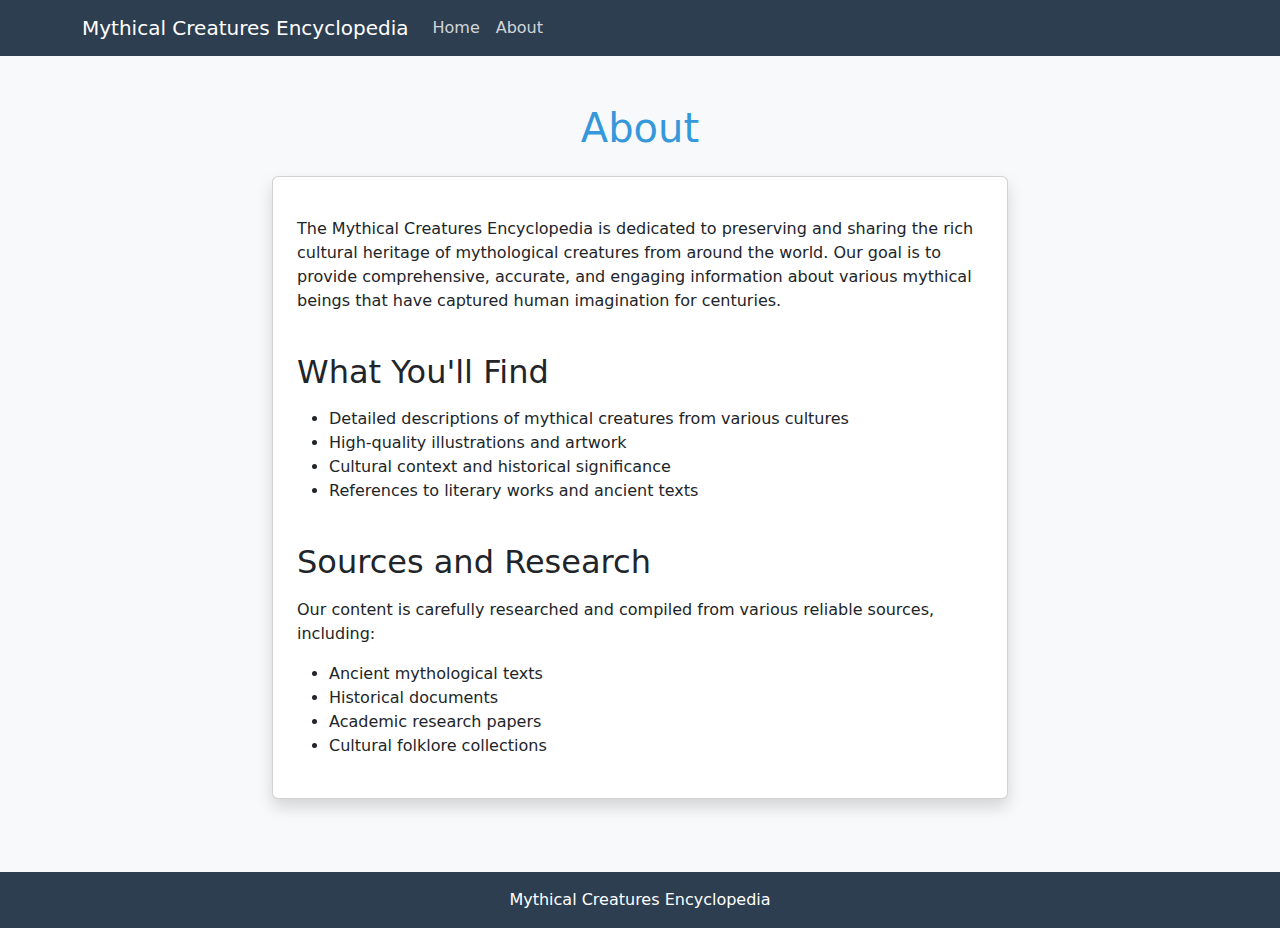
<file: about.html>
<!DOCTYPE html>
<html lang="en">
<head>
    <meta charset="UTF-8">
    <meta name="viewport" content="width=device-width, initial-scale=1.0">
    <title>About - Mythical Creatures Encyclopedia</title>
    <link href="https://cdn.jsdelivr.net/npm/bootstrap@5.3.0/dist/css/bootstrap.min.css" rel="stylesheet">
    <link rel="stylesheet" href="styles.css">
</head>
<body>
    <nav class="navbar navbar-expand-lg navbar-dark bg-dark">
        <div class="container">
            <a class="navbar-brand" href="#">Mythical Creatures Encyclopedia</a>
            <button class="navbar-toggler" type="button" data-bs-toggle="collapse" data-bs-target="#navbarNav">
                <span class="navbar-toggler-icon"></span>
            </button>
            <div class="collapse navbar-collapse" id="navbarNav">
                <ul class="navbar-nav">
                    <li class="nav-item">
                        <a class="nav-link" href="index.html">Home</a>
                    </li>
                    <li class="nav-item">
                        <a class="nav-link active" href="about.html">About</a>
                    </li>
                </ul>
            </div>
        </div>
    </nav>

    <main class="container my-5">
        <h1 class="text-center mb-4">About</h1>
        <div class="row justify-content-center">
            <div class="col-md-8">
                <div class="card p-4 shadow">
                    <h2 class="mb-3"></h2>
                    <p>The Mythical Creatures Encyclopedia is dedicated to preserving and sharing the rich cultural heritage of mythological creatures from around the world. Our goal is to provide comprehensive, accurate, and engaging information about various mythical beings that have captured human imagination for centuries.</p>
                    
                    <h2 class="mb-3 mt-4">What You'll Find</h2>
                    <ul>
                        <li>Detailed descriptions of mythical creatures from various cultures</li>
                        <li>High-quality illustrations and artwork</li>
                        <li>Cultural context and historical significance</li>
                        <li>References to literary works and ancient texts</li>
                    </ul>

                    <h2 class="mb-3 mt-4">Sources and Research</h2>
                    <p>Our content is carefully researched and compiled from various reliable sources, including:</p>
                    <ul>
                        <li>Ancient mythological texts</li>
                        <li>Historical documents</li>
                        <li>Academic research papers</li>
                        <li>Cultural folklore collections</li>
                    </ul>
                </div>
            </div>
        </div>
    </main>

    <footer>
        <div class="container">
            <p class="mb-0">Mythical Creatures Encyclopedia</p>
        </div>
    </footer>

    <script src="https://cdn.jsdelivr.net/npm/bootstrap@5.3.0/dist/js/bootstrap.bundle.min.js"></script>
    <script src="script.js"></script>
</body>
</html>
</file>
<file: styles.css>
/* Basic color scheme */
:root {
    --primary-color: #2c3e50;
    --secondary-color: #3498db;
    --accent-color: #e74c3c;
}

/* Global styles */
body {
    background-color: #f8f9fa;
    color: var(--primary-color);
}

/* Navbar customization */
.navbar {
    background-color: var(--primary-color) !important;
}

.nav-link {
    color: rgba(255, 255, 255, 0.8) !important;
}

.nav-link:hover {
    color: white !important;
}

/* Main content styles */
main {
    min-height: 80vh;
}

h1 {
    color: var(--secondary-color);
}

/* Responsive images */
.img-fluid {
    max-width: 100%;
    height: auto;
    border-radius: 8px;
}

/* Creatures grid styles */
.creatures-grid {
  display: grid;
  grid-template-columns: repeat(3, 1fr);
  gap: 20px;
  padding: 20px 0;
}

@media (max-width: 768px) {
  .creatures-grid {
    grid-template-columns: repeat(2, 1fr);
  }
}

@media (max-width: 480px) {
  .creatures-grid {
    grid-template-columns: 1fr;
  }
}

.creatures-container {
  display: flex;
  flex-wrap: wrap;
  gap: 20px;
}

.creature {
  flex: 1 1 calc(33.33% - 40px);
  box-sizing: border-box;
  display: flex;
  flex-direction: column;
  align-items: center;
  text-align: center;
  border: 1px solid #ddd;
  border-radius: 8px;
  overflow: hidden;
  transition: transform 0.3s ease;
  padding: 1rem;
  background-color: white;
  height: 100%;
  min-height: 300px;
  width: 100%;
}

.creature:hover {
  transform: translateY(-5px);
}

.creature img {
  width: 100%;
  height: 200px;
  object-fit: cover;
  border-radius: 8px;
}

.creature h3 {
  font-size: 1.25rem;
  font-weight: bold;
  margin: 0;
  padding: 15px 15px 0 15px;
  text-align: center;
}

.creature p {
  font-size: 0.9rem;
  font-weight: bold;
  line-height: 1.5;
  color: #555;
  padding: 10px 15px 15px 15px;
  margin: 0;
}

.creature-link {
  text-decoration: none;
  color: inherit;
}

/* Footer styles */
footer {
    background-color: var(--primary-color);
    color: white;
    padding: 1rem 0;
    text-align: center;
}
</file>
